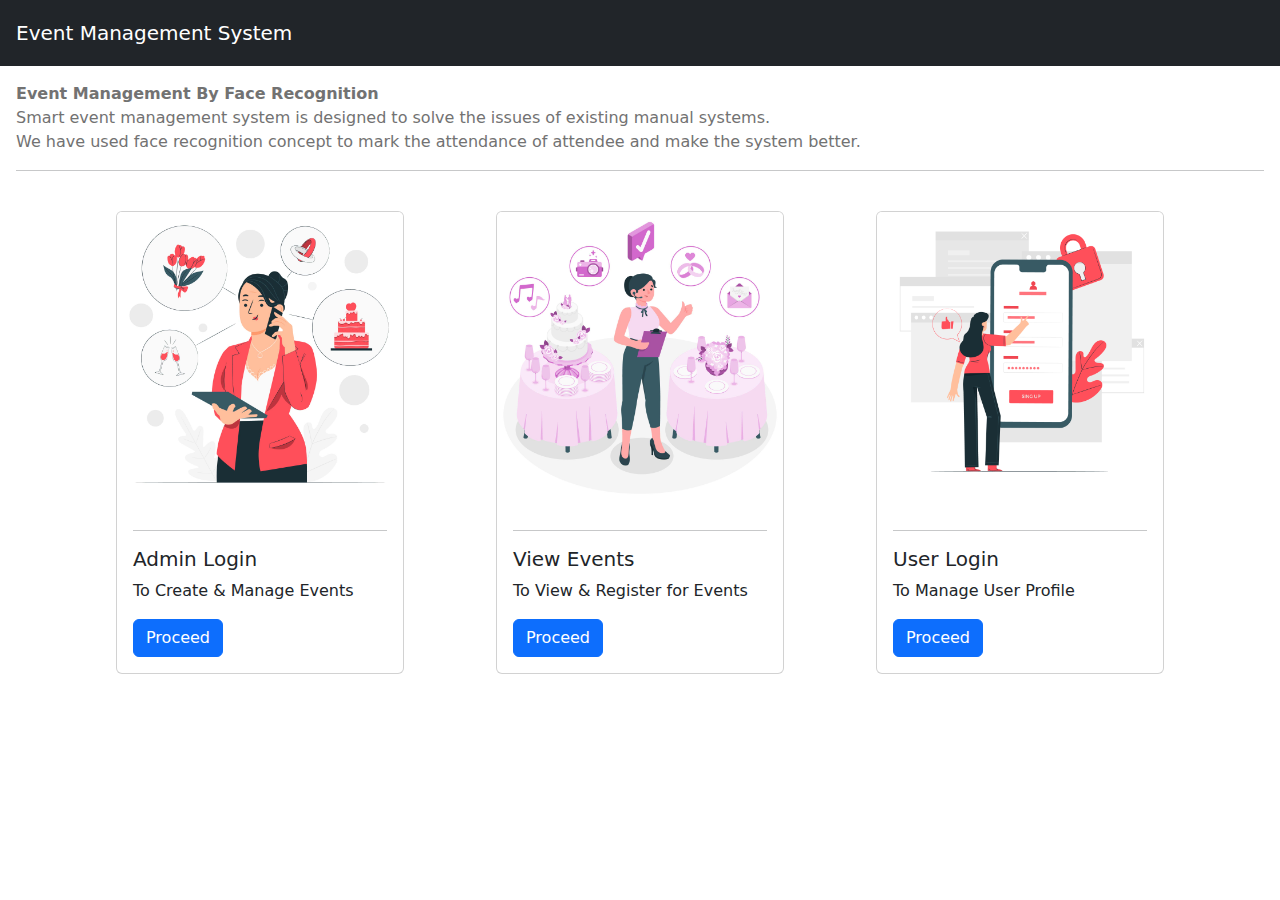
<file: EventManagement registration/index.html>
<!DOCTYPE html>
<html lang="en">

<head>
    <meta charset="UTF-8">
    <meta http-equiv="X-UA-Compatible" content="IE=edge">
    <meta name="viewport" content="width=device-width, initial-scale=1.0">
    <title>Event Management</title>

    <!-- Bootstrap CSS -->
    <link href="https://cdn.jsdelivr.net/npm/bootstrap@5.0.0-beta3/dist/css/bootstrap.min.css" rel="stylesheet">
    <script src="https://cdn.jsdelivr.net/npm/bootstrap@5.0.0-beta3/dist/js/bootstrap.bundle.min.js"></script>
    <script src="https://code.jquery.com/jquery-3.6.0.min.js"></script>
    <script src="https://cdn.jsdelivr.net/npm/@popperjs/core@2.9.1/dist/umd/popper.min.js"></script>
    <script src="https://cdn.jsdelivr.net/npm/bootstrap@5.0.0-beta3/dist/js/bootstrap.min.js"></script>


    <!-- Font Awsome Icons -->
    <link rel="stylesheet" href="https://cdnjs.cloudflare.com/ajax/libs/font-awesome/5.15.3/css/all.min.css">
    <!-- Custom CSS -->
    <link rel="stylesheet" href="css/index-style.css" />
    <!-- Main JS -->
    <script src="js/main.js"></script>

</head>

<body>
    <!-- NavBar -->
    <nav class="navbar navbar-dark bg-dark p-3">
        <span class="navbar-brand mb-0 h1 ">Event Management System</span>
    </nav>

    <!-- Description -->
    <div class="container-fluid p-3">
        <p class="caption">
            <strong>Event Management By Face Recognition</strong> <br>
            Smart event management system is designed to solve the issues of existing manual systems.<br>
            We have used face recognition concept to mark the attendance of attendee and make the system better.<br>
        </p>
        <hr>
    </div>


    <!-- Top Level Destinations -->
    <div class="container mt-2 mb-4">
        <div class="row ">

            <div class="col col-xs-12 d-flex justify-content-center">
                <div class="card" style="width: 18rem;">
                    <img class="card-img-top" src="images/admin.jpg" alt="Card image cap">
                    <div class="card-body">
                        <hr>
                        <h5 class="card-title">Admin Login</h5>
                        <p class="card-text">To Create & Manage Events</p>
                        <a href="#" class="btn btn-primary" data-bs-toggle="modal"
                            data-bs-target="#modal-login-admin">Proceed</a>
                    </div>
                </div>
            </div>

            <div class="col col-xs-12 d-flex justify-content-center">
                <div class="card" style="width: 18rem;">
                    <img class="card-img-top" src="images/event.jpg" alt="Card image cap">
                    <div class="card-body">
                        <hr>
                        <h5 class="card-title">View Events</h5>
                        <p class="card-text">To View & Register for Events</p>
                        <a href="events.php" class="btn btn-primary">Proceed</a>
                    </div>
                </div>
            </div>

            <div class="col col-xs-12 d-flex justify-content-center">
                <div class="card" style="width: 18rem;">
                    <img class="card-img-top" src="images/user.jpg" alt="Card image cap">
                    <div class="card-body">
                        <hr>
                        <h5 class="card-title">User Login</h5>
                        <p class="card-text">To Manage User Profile</p>
                        <a href="#" class="btn btn-primary" data-bs-toggle="modal"
                            data-bs-target="#modal-login-user">Proceed</a>
                    </div>
                </div>
            </div>

        </div>
    </div>



    <!-- Admin Login Modals -->
    <div class="modal fade" id="modal-login-admin" tabindex="-1" aria-labelledby="exampleModalLabel" aria-hidden="true">
        <div class="modal-dialog">
            <div class="modal-content">
                <div class="modal-header">
                    <h5 class="modal-title" id="exampleModalLabel">Admin Login</h5>
                    <button type="button" class="btn-close" data-bs-dismiss="modal" aria-label="Close"></button>
                </div>
                <form id="form-login-admin" method="POST">
                    <div class="modal-body">

                        <div class="mb-3">
                            <label for="username-admin" class="form-label">Username</label>
                            <input type="text" class="form-control" id="username-admin" name="username-admin"
                                placeholder="Enter admin username" required>
                        </div>
                        <div class="mb-3">
                            <label for="password-admin" class="form-label">Password</label>
                            <input type="password" class="form-control" id="password-admin" name="password-admin"
                                placeholder="Enter admin password" required>
                        </div>

                        <div id="alert-admin-invalid-credentials" class="alert alert-danger  collapse">
                            <strong>Invalid Password</strong> <br>Please check your username & Password

                            <button type="button" class="close-alert-admin-invalid-credentials">
                                <span aria-hidden="true">X</span>
                            </button>
                        </div>

                        <div id="alert-admin-error" class="alert alert-warning  collapse">
                            <strong>Something Went Wrong!!</strong> <br>Sorry Our Code is Broken :(
                            <button type="button" class="close-alert-admin-error">
                                <span aria-hidden="true">X</span>
                            </button>
                        </div>


                    </div>
                    <div class="modal-footer">
                        <button type="button" class="btn btn-secondary" data-bs-dismiss="modal">Close</button>
                        <button type="submit" class="btn btn-primary" id="submit-login-admin">Login <i
                                class="fa fa-paper-plane" aria-hidden="true"></i></button>
                    </div>
                </form>
            </div>
        </div>
    </div>
    <!-- Admin Login Modals Ends -->

    <!-- User Login Modals  -->
    <div class="modal fade" id="modal-login-user" tabindex="-1" aria-labelledby="exampleModalLabel" aria-hidden="true">
        <div class="modal-dialog">
            <div class="modal-content">
                <div class="modal-header">
                    <h5 class="modal-title" id="exampleModalLabel">User Login</h5>
                    <button type="button" class="btn-close" data-bs-dismiss="modal" aria-label="Close"></button>
                </div>
                <form id="form-login-user" method="POST">
                    <div class="modal-body">

                        <div class="mb-3">
                            <label for="email-user" class="form-label">Email</label>
                            <input type="email" class="form-control" id="email-user" name="email-user"
                                placeholder="Enter your Email ID" required>
                        </div>
                        <div class="mb-3">
                            <label for="password-user" class="form-label">Password</label>
                            <input type="password" class="form-control" id="password-user" name="password-user"
                                placeholder="Enter your password" required>
                        </div>

                        <div id="alert-user-invalid-credentials" class="alert alert-danger  collapse">
                            <strong>Invalid Password</strong> <br>Please check your Email Id & Password

                            <button type="button" class="close-alert-user-invalid-credentials">
                                <span aria-hidden="true">X</span>
                            </button>
                        </div>

                        <div id="alert-user-error" class="alert alert-warning  collapse">
                            <strong>Something Went Wrong!!</strong> <br>Sorry Our Code is Broken :(
                            <button type="button" class="close-alert-user-error">
                                <span aria-hidden="true">X</span>
                            </button>
                        </div>


                    </div>
                    <div class="modal-footer">
                        <button type="button" class="btn btn-secondary" data-bs-dismiss="modal">Close</button>
                        <button type="submit" class="btn btn-primary" id="submit-login-user">Login <i
                                class="fa fa-paper-plane" aria-hidden="true"></i></button>
                    </div>
                </form>
            </div>
        </div>
    </div>
    <!-- User Login Modals Ends -->




</body>

</html>
</file>
<file: EventManagement registration/css/index-style.css>
.container{
   
}

.caption{
    color: #727272;
}
</file>
